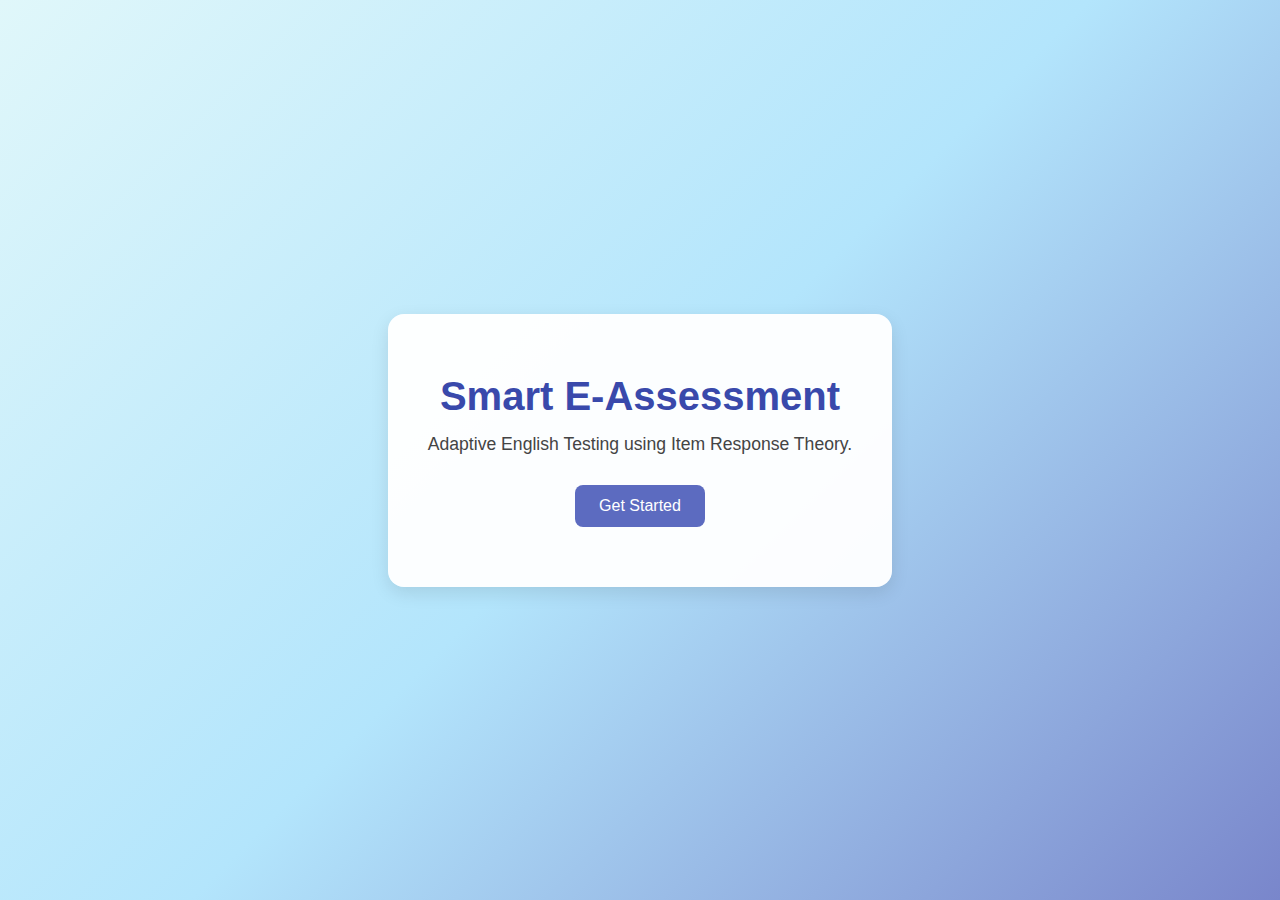
<file: index.html>
<!DOCTYPE html>
<html lang="en">
<head>
  <meta charset="UTF-8" />
  <meta name="viewport" content="width=device-width, initial-scale=1.0"/>
  <title>Smart E-Assessment</title>
  <link rel="stylesheet" href="index.css" />
</head>
<body>
  <div class="hero-overlay">
    <div class="hero-text">
      <h1>Smart E-Assessment</h1>
      <p>Adaptive English Testing using Item Response Theory.</p>
      <button onclick="goToLogin()">Get Started</button>
    </div>
  </div>

  <script>
    function goToLogin() {
      window.location.href = "login.html";
    }
  </script>
</body>
</html>
</file>
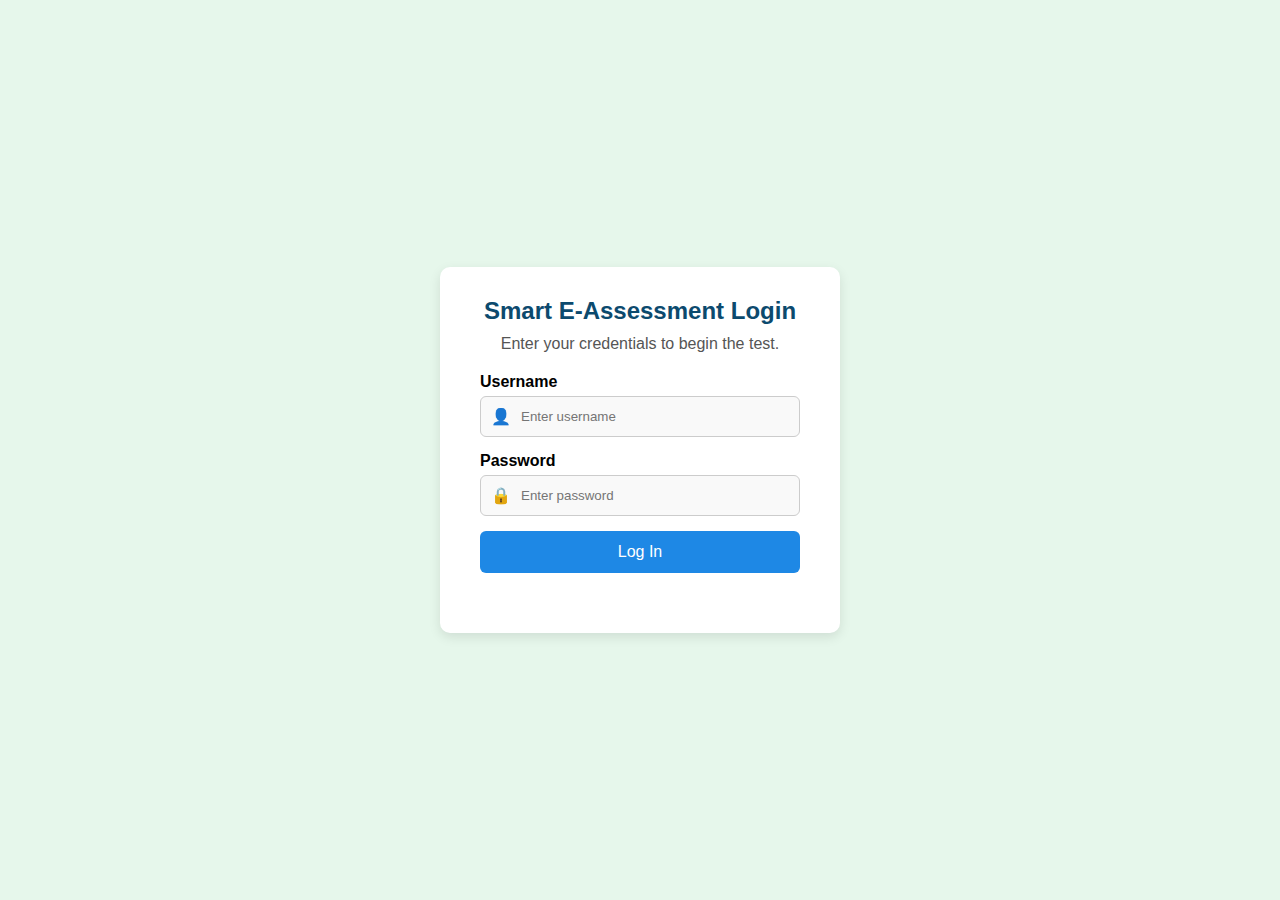
<file: login.html>
<!DOCTYPE html>
<html lang="en">
<head>
  <meta charset="UTF-8" />
  <meta name="viewport" content="width=device-width, initial-scale=1.0"/>
  <title>Smart E-Assessment Login</title>
  <link rel="stylesheet" href="login.css" />
</head>
<body>
  <div class="container">
    <form class="login-box" onsubmit="handleLogin(event)">
      <h2>Smart E-Assessment Login</h2>
      <p>Enter your credentials to begin the test.</p>

      <label for="username">Username</label>
      <div class="input-box">
        <span class="icon">👤</span>
        <input type="text" id="username" placeholder="Enter username" required />
      </div>

      <label for="password">Password</label>
      <div class="input-box">
        <span class="icon">🔒</span>
        <input type="password" id="password" placeholder="Enter password" required />
      </div>

      <button type="submit" class="login-btn">Log In</button>
      <p id="error-message"></p>
    </form>
  </div>

  <script>
    function handleLogin(e) {
      e.preventDefault();
      const username = document.getElementById("username").value.trim();
      const password = document.getElementById("password").value;
      const errorMsg = document.getElementById("error-message");

      if (username === "student" && password === "1234") {
        window.location.href = "test-mode.html";
      } else {
        errorMsg.textContent = "Invalid login. Please try again.";
        errorMsg.style.color = "red";
      }
    }
  </script>
</body>
</html>
</file>
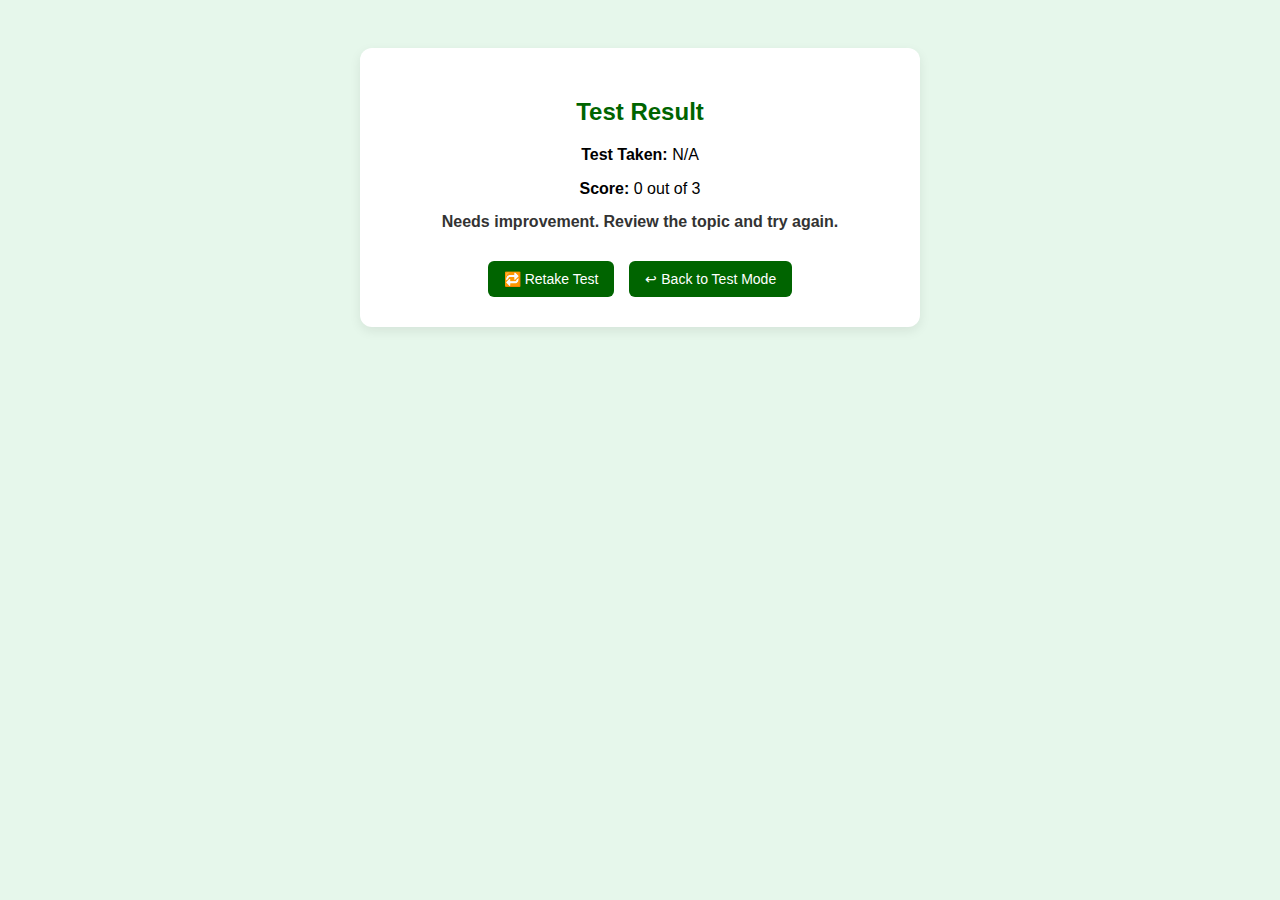
<file: results.html>
<!DOCTYPE html>
<html lang="en">
<head>
  <meta charset="UTF-8" />
  <meta name="viewport" content="width=device-width, initial-scale=1.0"/>
  <title>Test Result</title>
  <link rel="stylesheet" href="results.css" />
</head>
<body>
  <div class="container">
    <h2>Test Result</h2>
    <p><strong>Test Taken:</strong> <span id="mode"></span></p>
    <p><strong>Score:</strong> <span id="score"></span></p>
    <p id="feedback"></p>

    <div class="buttons">
      <button onclick="retake()">🔁 Retake Test</button>
      <button onclick="backToMode()">↩ Back to Test Mode</button>
    </div>
  </div>

  <script>
    const score = parseInt(localStorage.getItem("finalScore") || 0);
    const mode = localStorage.getItem("testMode") || "N/A";

    document.getElementById("mode").textContent = mode.toUpperCase();
    document.getElementById("score").textContent = `${score} out of 3`;

    const feedback = document.getElementById("feedback");
    if (score === 3) {
      feedback.textContent = "Excellent! You showed strong understanding.";
    } else if (score === 2) {
      feedback.textContent = "Good! You have a solid grasp of the topic.";
    } else {
      feedback.textContent = "Needs improvement. Review the topic and try again.";
    }

    function retake() {
      window.location.href = "test.html";
    }

    function backToMode() {
      window.location.href = "test-mode.html";
    }
  </script>
</body>
</html>
</file>
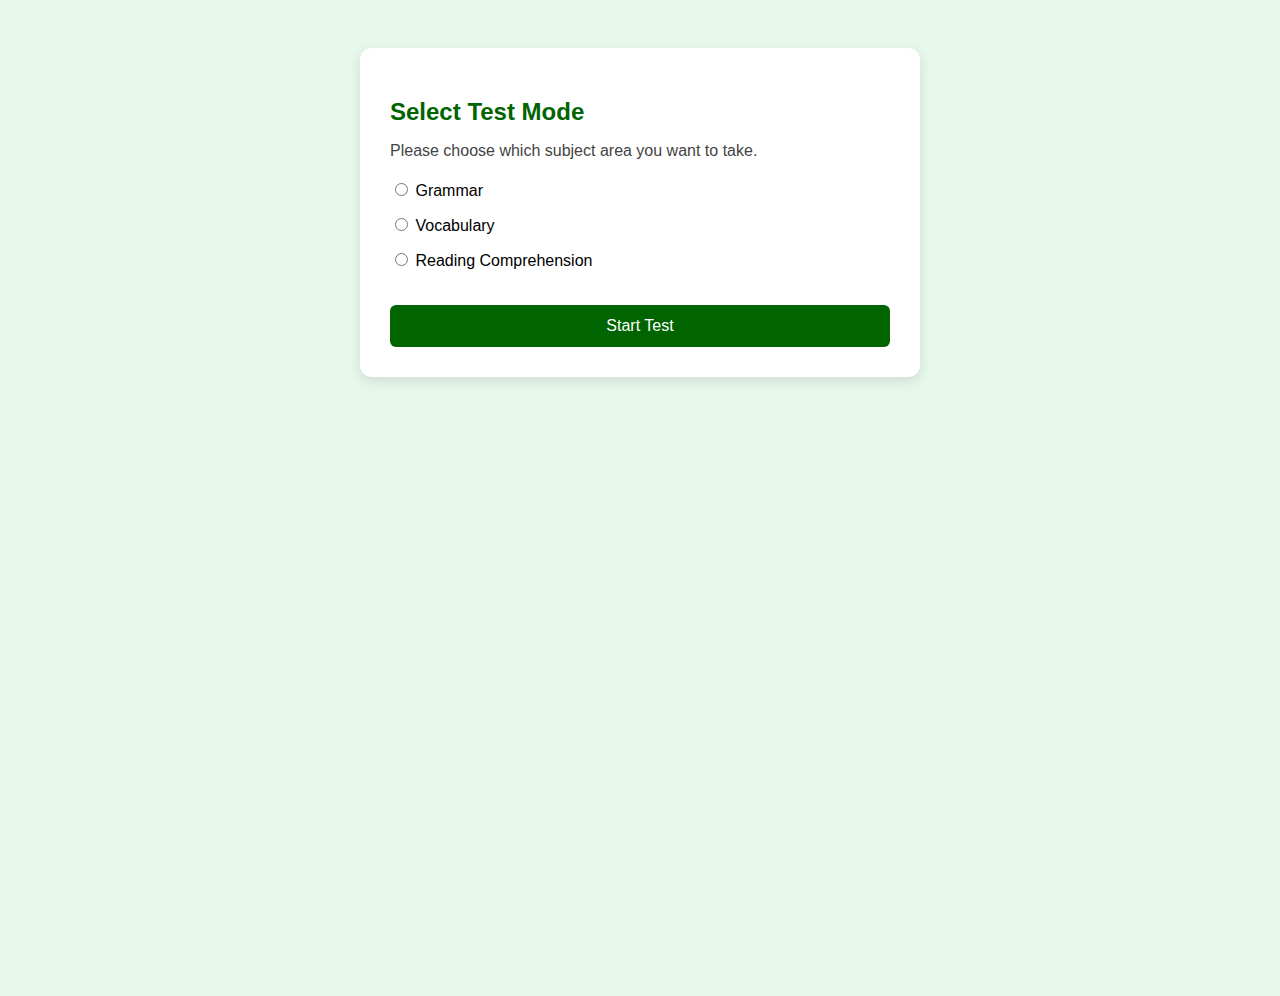
<file: test-mode.html>
<!DOCTYPE html>
<html lang="en">
<head>
  <meta charset="UTF-8" />
  <meta name="viewport" content="width=device-width, initial-scale=1.0"/>
  <title>Select Test Mode</title>
  <link rel="stylesheet" href="test-mode.css" />
</head>
<body>
  <div class="container">
    <h2>Select Test Mode</h2>
    <p>Please choose which subject area you want to take.</p>

    <form id="mode-form" onsubmit="startTest(event)">
      <label>
        <input type="radio" name="mode" value="grammar" required />
        Grammar
      </label>
      <label>
        <input type="radio" name="mode" value="vocabulary" />
        Vocabulary
      </label>
      <label>
        <input type="radio" name="mode" value="reading" />
        Reading Comprehension
      </label>

      <button type="submit">Start Test</button>
    </form>
  </div>

  <script>
    function startTest(e) {
      e.preventDefault();
      const selectedMode = document.querySelector('input[name="mode"]:checked').value;
      localStorage.setItem("selectedMode", selectedMode);
      window.location.href = "test.html"; // Next page to take the actual test
    }
  </script>
</body>
</html>
</file>
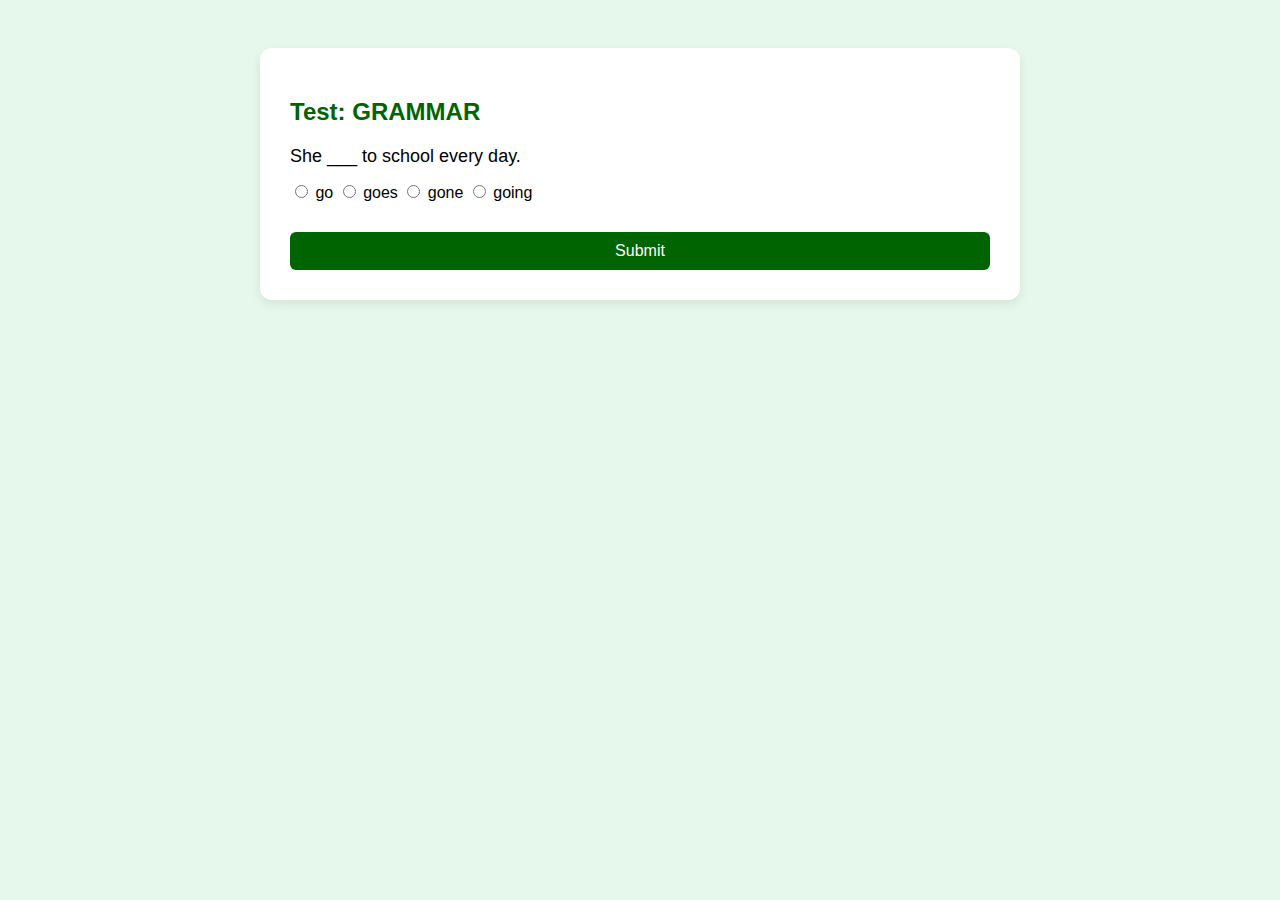
<file: test.html>
<!DOCTYPE html>
<html lang="en">
<head>
  <meta charset="UTF-8" />
  <meta name="viewport" content="width=device-width, initial-scale=1.0"/>
  <title>Test Mode</title>
  <link rel="stylesheet" href="test.css" />
</head>
<body>
  <div class="container">
    <h2 id="mode-title">Test: </h2>
    <div id="question-box">
      <p id="question-text">Loading question...</p>
      <form id="answer-form" onsubmit="submitAnswer(event)">
        <div id="choices"></div>
        <button type="submit">Submit</button>
      </form>
    </div>
  </div>

  <script>
    const questions = {
      grammar: [
        { id: 1, difficulty: 1, question: "She ___ to school every day.", choices: ["go", "goes", "gone", "going"], correct: "goes" },
        { id: 2, difficulty: 2, question: "Neither of the boys ___ been there.", choices: ["has", "have", "had", "is"], correct: "has" },
        { id: 3, difficulty: 3, question: "Had I known, I ___ acted differently.", choices: ["will", "would", "should", "have"], correct: "would" },
      ],
      vocabulary: [
        { id: 1, difficulty: 1, question: "Synonym of 'happy' is...", choices: ["sad", "angry", "joyful", "tired"], correct: "joyful" },
        { id: 2, difficulty: 2, question: "'Meticulous' means...", choices: ["careless", "thorough", "fast", "lazy"], correct: "thorough" },
        { id: 3, difficulty: 3, question: "Opposite of 'expand' is...", choices: ["grow", "enlarge", "shrink", "add"], correct: "shrink" },
      ],
      reading: [
        { id: 1, difficulty: 1, question: "What is the main idea of a paragraph?", choices: ["Detail", "Topic", "Theme", "Point"], correct: "Point" },
        { id: 2, difficulty: 2, question: "Inference means...", choices: ["Guessing", "Explaining", "Concluding", "Reading"], correct: "Concluding" },
        { id: 3, difficulty: 3, question: "An author’s purpose is to...", choices: ["Draw", "Persuade", "Dance", "Sing"], correct: "Persuade" },
      ]
    };

    const selectedMode = localStorage.getItem("selectedMode") || "grammar";
    const modeQuestions = questions[selectedMode];

    let index = 0;
    let score = 0;

    document.getElementById("mode-title").textContent = `Test: ${selectedMode.toUpperCase()}`;

    function loadQuestion() {
      if (index >= modeQuestions.length) {
        localStorage.setItem("finalScore", score);
        localStorage.setItem("testMode", selectedMode);
        window.location.href = "results.html";
        return;
      }

      const q = modeQuestions[index];
      document.getElementById("question-text").textContent = q.question;

      const choicesHTML = q.choices.map(choice => `
        <label><input type="radio" name="answer" value="${choice}" required /> ${choice}</label>
      `).join("");

      document.getElementById("choices").innerHTML = choicesHTML;
    }

    function submitAnswer(e) {
      e.preventDefault();
      const q = modeQuestions[index];
      const selected = document.querySelector('input[name="answer"]:checked').value;

      if (selected === q.correct) {
        score++;
      }

      index++;
      loadQuestion();
    }

    // Init
    loadQuestion();
  </script>
</body>
</html>
</file>
<file: index.css>
* {
    margin: 0;
    padding: 0;
    box-sizing: border-box;
    font-family: 'Segoe UI', sans-serif;
  }
  
  body {
    height: 100vh;
    background: linear-gradient(135deg, #e0f7fa, #b3e5fc, #7986cb);
    display: flex;
    justify-content: center;
    align-items: center;
  }
  
  .hero-overlay {
    text-align: center;
    background-color: rgba(255, 255, 255, 0.96);
    padding: 60px 40px;
    border-radius: 16px;
    max-width: 600px;
    box-shadow: 0 6px 18px rgba(0, 0, 0, 0.1);
  }
  
  .hero-text h1 {
    font-size: 2.5rem;
    color: #3949ab; /* IRT logic color */
    margin-bottom: 15px;
  }
  
  .hero-text p {
    font-size: 1.1rem;
    color: #444;
    margin-bottom: 30px;
  }
  
  button {
    padding: 12px 24px;
    font-size: 16px;
    background-color: #5c6bc0;
    color: white;
    border: none;
    border-radius: 8px;
    cursor: pointer;
    transition: background 0.3s;
  }
  
  button:hover {
    background-color: #3f51b5;
  }
</file>
<file: login.css>
* {
    margin: 0;
    padding: 0;
    box-sizing: border-box;
    font-family: 'Segoe UI', sans-serif;
  }
  
  body {
    background-color: #e6f7eb;
    display: flex;
    justify-content: center;
    align-items: center;
    height: 100vh;
  }
  
  .container {
    background: #fff;
    padding: 30px 40px;
    border-radius: 10px;
    box-shadow: 0 4px 12px rgba(0,0,0,0.1);
    width: 100%;
    max-width: 400px;
  }
  
  .login-box h2 {
    color: #0c4a6e;
    margin-bottom: 10px;
    text-align: center;
  }
  
  .login-box p {
    text-align: center;
    margin-bottom: 20px;
    color: #555;
  }
  
  label {
    display: block;
    margin-bottom: 5px;
    font-weight: 600;
  }
  
  .input-box {
    display: flex;
    align-items: center;
    border: 1px solid #ccc;
    padding: 10px;
    border-radius: 6px;
    margin-bottom: 15px;
    background-color: #f9f9f9;
  }
  
  .input-box .icon {
    margin-right: 10px;
  }
  
  .input-box input {
    border: none;
    background: transparent;
    width: 100%;
    outline: none;
  }
  
  .login-btn {
    background-color: #1e88e5;
    color: white;
    width: 100%;
    padding: 12px;
    border: none;
    border-radius: 6px;
    font-size: 16px;
    cursor: pointer;
    margin-bottom: 10px;
  }
  
  .login-btn:hover {
    background-color: #1565c0;
  }
  
  #error-message {
    text-align: center;
    font-size: 14px;
  }
</file>
<file: results.css>
body {
    font-family: 'Segoe UI', sans-serif;
    background-color: #e6f7eb;
    padding: 40px 20px;
    display: flex;
    justify-content: center;
  }
  
  .container {
    background: #fff;
    padding: 30px;
    border-radius: 12px;
    max-width: 500px;
    width: 100%;
    box-shadow: 0 4px 12px rgba(0,0,0,0.08);
    text-align: center;
  }
  
  h2 {
    color: #006400;
    margin-bottom: 20px;
  }
  
  p {
    font-size: 16px;
    margin-bottom: 10px;
  }
  
  #feedback {
    margin-top: 15px;
    font-weight: 600;
    color: #333;
  }
  
  .buttons {
    margin-top: 30px;
    display: flex;
    gap: 15px;
    justify-content: center;
  }
  
  button {
    background-color: #006400;
    color: white;
    padding: 10px 16px;
    border: none;
    border-radius: 6px;
    font-size: 14px;
    cursor: pointer;
  }
  
  button:hover {
    background-color: #004d00;
  }
</file>
<file: test-mode.css>
body {
    font-family: 'Segoe UI', sans-serif;
    background-color: #e6f7eb;
    display: flex;
    justify-content: center;
    align-items: flex-start;
    padding: 40px 20px;
    min-height: 100vh;
  }
  
  .container {
    background-color: #fff;
    padding: 30px;
    border-radius: 12px;
    box-shadow: 0 4px 12px rgba(0,0,0,0.1);
    max-width: 500px;
    width: 100%;
  }
  
  h2 {
    color: #006400;
    margin-bottom: 10px;
  }
  
  p {
    margin-bottom: 20px;
    color: #444;
  }
  
  form {
    display: flex;
    flex-direction: column;
    gap: 15px;
  }
  
  label {
    font-size: 16px;
  }
  
  button {
    margin-top: 20px;
    padding: 12px;
    background-color: #006400;
    color: white;
    border: none;
    border-radius: 6px;
    font-size: 16px;
    cursor: pointer;
  }
  
  button:hover {
    background-color: #004d00;
  }
</file>
<file: test.css>
body {
    font-family: 'Segoe UI', sans-serif;
    background-color: #e6f7eb;
    padding: 40px 20px;
    display: flex;
    justify-content: center;
  }
  
  .container {
    background: #fff;
    padding: 30px;
    border-radius: 12px;
    max-width: 700px;
    width: 100%;
    box-shadow: 0 4px 12px rgba(0,0,0,0.08);
  }
  
  h2 {
    color: #006400;
    margin-bottom: 20px;
  }
  
  #question-text {
    margin-bottom: 15px;
    font-size: 18px;
  }
  
  form {
    display: flex;
    flex-direction: column;
    gap: 10px;
  }
  
  label {
    font-size: 16px;
  }
  
  button {
    margin-top: 20px;
    background-color: #006400;
    color: white;
    padding: 10px 16px;
    border: none;
    border-radius: 6px;
    font-size: 16px;
    cursor: pointer;
  }
  
  button:hover {
    background-color: #004d00;
  }
</file>
